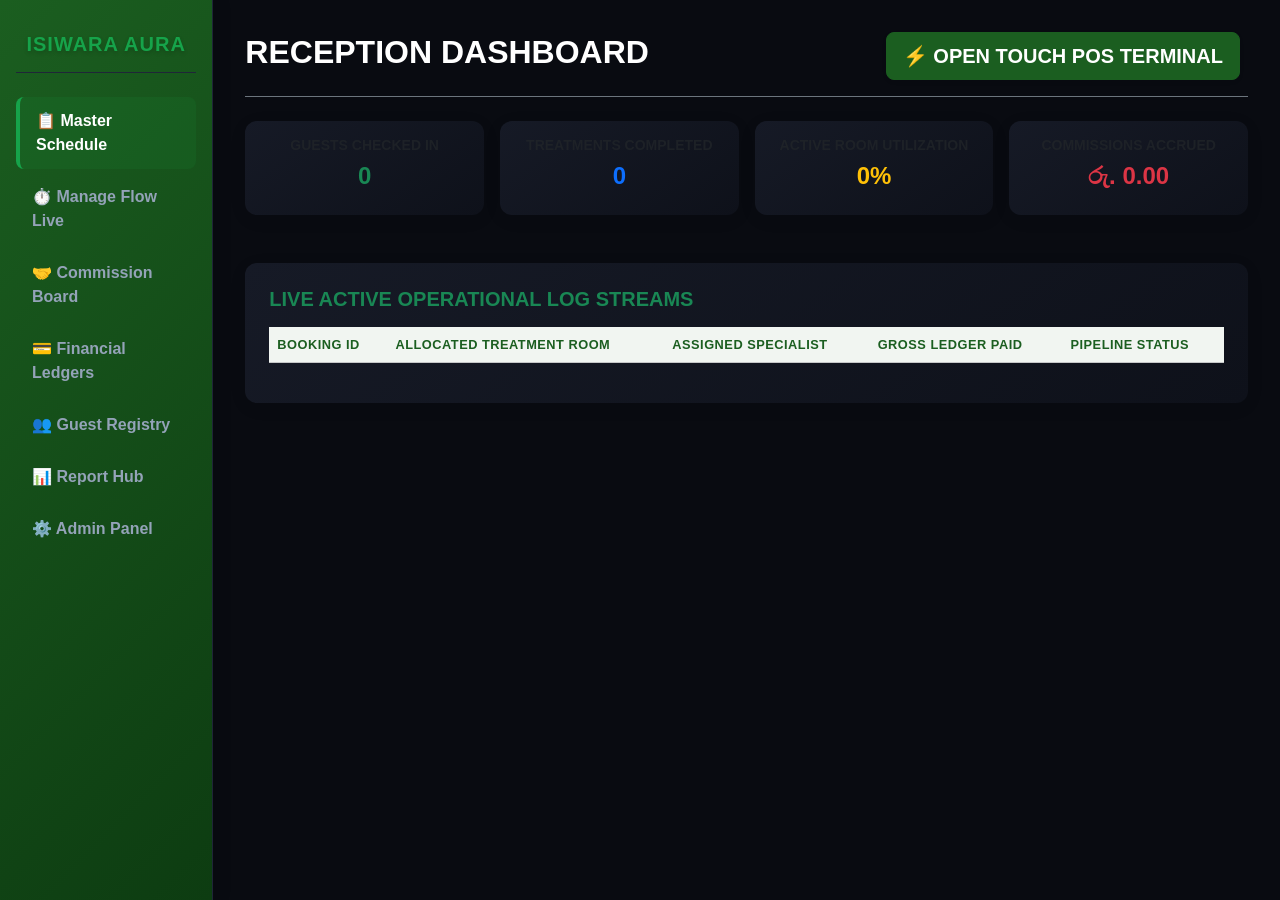
<file: index.html>
<!DOCTYPE html>
<html lang="en">
<head>
    <meta charset="UTF-8">
    <meta name="viewport" content="width=device-width, initial-scale=1.0">
    <title>Isiwara Aura | Enterprise Management Architecture</title>
    <link href="https://cdn.jsdelivr.net/npm/bootstrap@5.3.0/dist/css/bootstrap.min.css" rel="stylesheet">
    <link rel="stylesheet" href="css/styles.css">
    <style>
        /* Modern App-Style UI Extensions */
        :root {
            --bg-deep-space: #090b11;
            --bg-surface-card: #121622;
            --border-glow: #1f2638;
            --primary-emerald: #16a34a;
            --text-slate: #94a3b8;
        }
        body { background-color: var(--bg-deep-space); color: #f8fafc; font-family: -apple-system, BlinkMacSystemFont, "Segoe UI", sans-serif; }
        .sidebar { background-color: var(--bg-surface-card); border-right: 1px solid var(--border-glow); min-height: 100vh; padding: 2rem 1rem; }
        .sidebar h4 { color: var(--primary-emerald); font-weight: 800; letter-spacing: 0.05em; border-bottom: 1px solid var(--border-glow); padding-bottom: 1rem; }
        .nav-link-custom { display: flex; align-items: center; padding: 0.75rem 1rem; color: var(--text-slate); font-weight: 600; border-radius: 8px; text-decoration: none; margin-bottom: 0.25rem; transition: all 0.2s ease; }
        .nav-link-custom:hover, .nav-link-custom.active { background-color: rgba(22, 163, 74, 0.1); color: #fff; border-left: 4px solid var(--primary-emerald); }
        .main-content { padding: 2rem; }
        .tab-pane-custom { display: none; }
        .tab-pane-custom.active-pane { display: block; animation: viewFadeIn 0.25s ease-in-out; }
        @keyframes viewFadeIn { from { opacity: 0; transform: translateY(4px); } to { opacity: 1; transform: translateY(0); } }
        
        /* POS Touch Layout Architecture */
        .bg-gradient-dark { background: linear-gradient(145deg, #161a26, #0e111a); }
        .pos-step-card { border: 1px solid var(--border-glow) !important; box-shadow: 0 10px 30px rgba(0,0,0,0.4); border-radius: 12px; }
        .touch-control:focus { background-color: #000; color: #fff; border-color: var(--primary-emerald); box-shadow: 0 0 0 0.25rem rgba(22, 163, 74, 0.25); }
        .pos-sidebar-monitor { position: sticky; top: 24px; }
        #dynamic-guests-rows-container::-webkit-scrollbar { width: 6px; }
        #dynamic-guests-rows-container::-webkit-scrollbar-thumb { background-color: #2d3748; border-radius: 3px; }
    </style>
</head>
<body>

    <div class="container-fluid px-0">
        <div class="row g-0">
            <nav class="col-md-3 col-lg-2 sidebar">
                <h4 class="text-uppercase text-center mb-4">Isiwara Aura</h4>
                <div class="nav flex-column">
                    <a href="#" class="nav-link-custom active" data-tab="bookings">📋 Master Schedule</a>
                    <a href="#" class="nav-link-custom" data-tab="manage">⏱️ Manage Flow Live</a>
                    <a href="#" class="nav-link-custom" data-tab="commissions">🤝 Commission Board</a>
                    <a href="#" class="nav-link-custom" data-tab="financials">💳 Financial Ledgers</a>
                    <a href="#" class="nav-link-custom" data-tab="guests">👥 Guest Registry</a>
                    <a href="#" class="nav-link-custom" data-tab="reports">📊 Report Hub</a>
                    <a href="#" class="nav-link-custom" data-tab="admin">⚙️ Admin Panel</a>
                </div>
            </nav>

            <main class="col-md-9 col-lg-10 main-content">
                <header class="d-flex justify-content-between align-items-center mb-4 pb-3 border-bottom border-secondary">
                    <h2 id="view-title" class="fw-bold text-white text-uppercase tracking-wide">Reception Dashboard</h2>
                    <div>
                        <button class="btn btn-success btn-lg fw-bold shadow-sm tracking-wide text-uppercase me-2" type="button" data-bs-toggle="modal" data-bs-target="#Modal">⚡ Open Touch POS Terminal</button>
                    </div>
                </header>

                <div id="bookings-view" class="tab-pane-custom active-pane">
                    <div class="row g-3 text-center mb-4" id="master-schedule-boxes-row">
                        <div class="col-md-3"><div class="card p-3 border-secondary bg-gradient-dark"><h6 class="small fw-bold text-muted text-uppercase">Guests Checked In</h6><h4 class="fw-bold text-success" id="boxMtdGuests">0</h4></div></div>
                        <div class="col-md-3"><div class="card p-3 border-secondary bg-gradient-dark"><h6 class="small fw-bold text-muted text-uppercase">Treatments Completed</h6><h4 class="fw-bold text-primary" id="boxMtdTxCount">0</h4></div></div>
                        <div class="col-md-3"><div class="card p-3 border-secondary bg-gradient-dark"><h6 class="small fw-bold text-muted text-uppercase">Active Room Utilization</h6><h4 class="fw-bold text-warning" id="boxMtdUtilRate">0%</h4></div></div>
                        <div class="col-md-3"><div class="card p-3 border-secondary bg-gradient-dark"><h6 class="small fw-bold text-muted text-uppercase">Commissions Accrued</h6><h4 class="fw-bold text-danger" id="boxMtdPaidComm">රු. 0.00</h4></div></div>
                    </div>
                    <div class="card bg-gradient-dark p-4 border-secondary">
                        <h5 class="fw-bold text-success text-uppercase mb-3">Live Active Operational Log Streams</h5>
                        <div class="table-responsive">
                            <table class="table table-dark table-hover align-middle">
                                <thead class="table-light text-dark">
                                    <tr><th>Booking ID</th><th>Allocated Treatment Room</th><th>Assigned Specialist</th><th>Gross Ledger Paid</th><th>Pipeline Status</th></tr>
                                </thead>
                                <tbody id="data-table-body"></tbody>
                            </table>
                        </div>
                    </div>
                </div>

                <div id="manage-view" class="tab-pane-custom">
                    <div class="card bg-gradient-dark p-4 border-secondary">
                        <h5 class="fw-bold text-success text-uppercase mb-3">Active Treatment Pipelines Monitoring Engine</h5>
                        <div id="live-timers-container" class="row g-3"></div>
                    </div>
                </div>

                <div id="commissions-view" class="tab-pane-custom">
                    <div class="card bg-gradient-dark p-4 border-secondary">
                        <h5 class="fw-bold text-white text-uppercase mb-3">Channel Partners Commissions Due Matrix Balance Sheet</h5>
                        <div class="table-responsive">
                            <table class="table table-dark table-hover align-middle">
                                <thead class="table-light text-dark">
                                    <tr><th>Booking ID</th><th>Introducer Link Profile</th><th>Total Volume Base</th><th>Rate (%)</th><th>Payout Due Amount</th><th>Payout Status</th></tr>
                                </thead>
                                <tbody id="introducer-ledger-table-body"></tbody>
                            </table>
                        </div>
                    </div>
                </div>

                <div id="financials-view" class="tab-pane-custom">
                    <div class="d-flex justify-content-between align-items-center mb-3 bg-gradient-dark p-3 rounded border border-secondary">
                        <div class="small fw-bold text-muted text-uppercase">Gross MTD: <span id="metricGrossCollected" class="text-success ms-1 font-monospace">0.00</span></div>
                        <div class="small fw-bold text-muted text-uppercase">Commissions MTD: <span id="metricCommissionOutflow" class="text-info ms-1 font-monospace">0.00</span></div>
                        <div class="small fw-bold text-muted text-uppercase">Net House Take MTD: <span id="metricNetHouseRevenue" class="text-primary ms-1 font-monospace">0.00</span></div>
                    </div>
                    <div class="card bg-gradient-dark p-4 border-secondary">
                        <h5 class="fw-bold text-success text-uppercase mb-3">Audited Double-Entry Cash Audit Trails Register</h5>
                        <div class="table-responsive">
                            <table class="table table-dark table-hover align-middle small">
                                <thead class="table-light text-dark">
                                    <tr><th>Ledger ID</th><th>Guest Name Reference</th><th>Base Revenue</th><th>VAS Revenue</th><th>Gross Collected</th><th>Settlement Type</th><th>Timestamp</th></tr>
                                </thead>
                                <tbody id="financials-table-body"></tbody>
                            </table>
                        </div>
                    </div>
                </div>

                <div id="guests-view" class="tab-pane-custom">
                    <div class="card bg-gradient-dark p-4 border-secondary">
                        <h5 class="fw-bold text-success text-uppercase mb-3">Registered Client Directory Profiles File Index</h5>
                        <div class="table-responsive">
                            <table class="table table-dark table-hover align-middle">
                                <thead class="table-light text-dark">
                                    <tr><th>Guest ID</th><th>Full Name</th><th>Country</th><th>Phone Number</th><th>Email Address</th><th>Staying Place / Hotel</th></tr>
                                </thead>
                                <tbody id="guest-table-body"></tbody>
                            </table>
                        </div>
                    </div>
                </div>

                <div id="reports-view" class="tab-pane-custom">
                    <div class="card bg-gradient-dark p-4 border-secondary text-center">
                        <h5 class="fw-bold text-success text-uppercase mb-4">Strategic Business Intelligence Analytical Reports Hub</h5>
                        <div id="reports-injection-zone" class="row g-3"></div>
                    </div>
                </div>

                <div id="admin-view" class="tab-pane-custom">
                    <div class="card bg-gradient-dark p-4 border-secondary">
                        <h5 class="fw-bold text-danger text-uppercase mb-3">System Key Configurations Handshake Gate</h5>
                        <div class="row g-3">
                            <div class="col-md-6">
                                <label class="form-label small fw-bold text-muted text-uppercase">Airtable Personal Access Token (PAT)</label>
                                <input type="password" id="adminApiKeyInput" class="form-control bg-black text-white border-secondary py-2" placeholder="Bearer pat...">
                            </div>
                            <div class="col-md-6">
                                <label class="form-label small fw-bold text-muted text-uppercase">Airtable Base Identification String (Base ID)</label>
                                <input type="text" id="adminBaseIdInput" class="form-control bg-black text-white border-secondary py-2" placeholder="app...">
                            </div>
                            <div class="col-12 mt-3">
                                <button type="button" class="btn btn-primary fw-bold text-uppercase" onclick="saveAdminAirtableConfig()">Commit API Token Parameters</button>
                            </div>
                        </div>
                    </div>
                </div>
            </main>
        </div>
    </div>

    <div class="modal fade" id="Modal" tabindex="-1" data-bs-backdrop="static">
        <div class="modal-dialog modal-fullscreen">
            <div class="modal-content border-0 bg-black">
                <div class="modal-header text-white px-4 py-3 border-secondary" style="background: linear-gradient(135deg, #198754 0%, #0d3c11 100%); border-bottom-width: 1px;">
                    <h5 class="modal-title fw-bold text-uppercase tracking-wider">🏺 Enterprise Touch-Screen Checkout POS Terminal</h5>
                    <button type="button" class="btn-close btn-close-white" data-bs-dismiss="modal"></button>
                </div>

                <div class="modal-body p-4 text-white" style="background-color: #0b0d12;">
                    <form id="bulkIntakeForm">
                        <div class="container-fluid px-0">
                            <div class="row g-4">
                                
                                <div class="col-lg-8 col-md-7">
                                    
                                    <div class="pos-step-card p-4 bg-gradient-dark mb-4">
                                        <div class="d-flex align-items-center mb-3">
                                            <span class="badge bg-success me-2 fs-6">1</span>
                                            <h6 class="m-0 text-uppercase tracking-wider fw-bold text-white-50">Spatial Target Allocation</h6>
                                        </div>
                                        <div class="form-group">
                                            <label class="form-label text-muted small fw-bold text-uppercase">Select Active Physical Target Room Location</label>
                                            <select id="bulkIntakeRoomSelect" class="form-select form-select-lg bg-black text-white border-secondary touch-control py-3" required></select>
                                        </div>
                                    </div>

                                    <div class="pos-step-card p-4 bg-gradient-dark mb-4">
                                        <div class="d-flex justify-content-between align-items-center mb-3">
                                            <div class="d-flex align-items-center">
                                                <span class="badge bg-success me-2 fs-6">2</span>
                                                <h6 class="m-0 text-uppercase tracking-wider fw-bold text-white-50">Dynamic Guest Sub-allocations Matrix</h6>
                                            </div>
                                            <button type="button" onclick="appendNewGuestAllocationRow()" class="btn btn-success px-4 py-2 fw-bold text-uppercase btn-sm shadow-sm">
                                                ➕ Append Guest Entry Row (+)
                                            </button>
                                        </div>
                                        
                                        <div class="row g-2 px-3 mb-2 text-uppercase text-muted fw-bold small border-bottom border-secondary pb-2">
                                            <div class="col-md-3">Guest Full Name</div>
                                            <div class="col-md-3">Selected Treatment Ritual</div>
                                            <div class="col-md-2">Linked Therapist</div>
                                            <div class="col-md-2">VAS Fee (රු.)</div>
                                            <div class="col-md-1 text-center">Disc (%)</div>
                                            <div class="col-md-1 text-end">Action</div>
                                        </div>

                                        <div id="dynamic-guests-rows-container" style="max-height: 420px; overflow-y: auto;">
                                            </div>
                                    </div>

                                    <div class="pos-step-card p-4 bg-gradient-dark mb-4">
                                        <div class="d-flex align-items-center mb-3">
                                            <span class="badge bg-success me-2 fs-6">3</span>
                                            <h6 class="m-0 text-uppercase tracking-wider fw-bold text-white-50">Introducer Track Node</h6>
                                        </div>
                                        <div class="form-group">
                                            <label class="form-label text-muted small fw-bold text-uppercase">Select Active Introducer Partner</label>
                                            <select id="bulkIntakeIntroducerSelect" class="form-select form-select-lg bg-black text-white border-secondary touch-control py-3"></select>
                                        </div>

                                        <div id="conditionalCommissionWrapper" class="mt-3 p-3 bg-black rounded-3 border border-secondary" style="display: none;">
                                            <div class="row g-3">
                                                <div class="col-md-6">
                                                    <label class="form-label small text-muted fw-bold text-uppercase">Commission Calculation Basis</label>
                                                    <select id="intakeCommType" onchange="toggleCommissionAddonLabel()" class="form-select bg-dark text-white border-secondary py-2 touch-control">
                                                        <option value="LKR">Fixed Value Allocation (LKR)</option>
                                                        <option value="PCT">Percentage Split Rate (%)</option>
                                                    </select>
                                                </div>
                                                <div class="col-md-6">
                                                    <label id="lblCommValue" class="form-label small text-muted fw-bold text-uppercase">Commission Value / Percentage</label>
                                                    <input type="number" id="intakeCommValue" class="form-control bg-dark text-white border-secondary py-2 touch-control" value="0" min="0">
                                                </div>
                                            </div>
                                        </div>
                                    </div>
                                </div>

                                <div class="col-lg-4 col-md-5">
                                    <div class="pos-sidebar-monitor">
                                        
                                        <div id="posLiveSummaryWidgetContainer"></div>

                                        <div class="pos-step-card p-4 bg-gradient-dark rounded-3 mt-4">
                                            <div class="mb-4">
                                                <label class="form-label text-muted small text-uppercase tracking-wider fw-bold mb-2">Settlement Method Pathway Choice</label>
                                                <select id="bulkSettlementMethod" class="form-select form-select-lg bg-success text-white border-0 fw-bold py-3 text-center touch-control fs-5">
                                                    <option value="Cash">💵 CASH SETTLEMENT</option>
                                                    <option value="Card">💳 CREDIT / DEBIT CARD</option>
                                                    <option value="Transfer">🏦 BANK WIRE TRANSFER</option>
                                                </select>
                                            </div>
                                            
                                            <div class="row g-2">
                                                <div class="col-4">
                                                    <button type="button" class="btn btn-outline-secondary w-100 py-3 text-uppercase fw-bold text-white border-secondary small btn-lg" data-bs-dismiss="modal">Cancel</button>
                                                </div>
                                                <div class="col-8">
                                                    <button type="submit" id="btnSubmitBulkIntake" class="btn btn-primary btn-lg w-100 py-3 text-uppercase fw-bold shadow tracking-wide fs-5">
                                                        ⚡ Execute POS
                                                    </button>
                                                </div>
                                            </div>
                                        </div>

                                    </div>
                                </div>

                            </div>
                        </div>
                    </form>
                </div>
            </div>
        </div>
    </div>

    <script src="https://cdn.jsdelivr.net/npm/bootstrap@5.3.0/dist/js/bootstrap.bundle.min.js"></script>
    <script>
        // SPA View Presentation Link Router Toggler Module
        document.querySelectorAll('.nav-link-custom').forEach(linkNode => {
            linkNode.addEventListener('click', function(event) {
                event.preventDefault();
                document.querySelectorAll('.nav-link-custom').forEach(l => l.classList.remove('active'));
                document.querySelectorAll('.tab-pane-custom').forEach(p => p.classList.remove('active-pane'));
                
                this.classList.add('active');
                const selectedViewElementId = `${this.getAttribute('data-tab')}-view`;
                document.getElementById(selectedViewElementId).classList.add('active-pane');
                document.getElementById('view-title').innerText = this.innerText.replace(/[\u2700-\u27BF]|[\uE000-\uF8FF]|\uD83C[\uDC00-\uDFFF]|\uD83D[\uDC00-\uDFFF]|[\u2011-\u26FF]|\uD83E[\uDC00-\uDFFF]/g, '').trim();
            });
        });

        // Basic Client Configurations Cache Engine Module
        function saveAdminAirtableConfig() {
            const key = document.getElementById('adminApiKeyInput').value.trim();
            const base = document.getElementById('adminBaseIdInput').value.trim();
            localStorage.setItem('AIRTABLE_API_KEY', key);
            localStorage.setItem('BASE_ID', base);
            alert("API Handshake Parameters Securely Logged into Browser Local Storage.");
            location.reload();
        }
        document.addEventListener("DOMContentLoaded", () => {
            document.getElementById('adminApiKeyInput').value = localStorage.getItem('AIRTABLE_API_KEY') || '';
            document.getElementById('adminBaseIdInput').value = localStorage.getItem('BASE_ID') || '';
        });
    </script>
    
    <script>
        const cacheBustSuffixStr = "?v=" + Date.now();
        const coreLocalPipelineFiles = [
            "js/config.js", "js/airtable.js", "js/bookings.js", 
            "js/financials.js", "js/introducer.js", "js/dashboard.js", "js/guests.js"
        ];
        coreLocalPipelineFiles.forEach(path => {
            let element = document.createElement('script');
            element.src = path + cacheBustSuffixStr;
            element.async = false;
            document.body.appendChild(element);
        });
    </script>
</body>
</html>
</file>
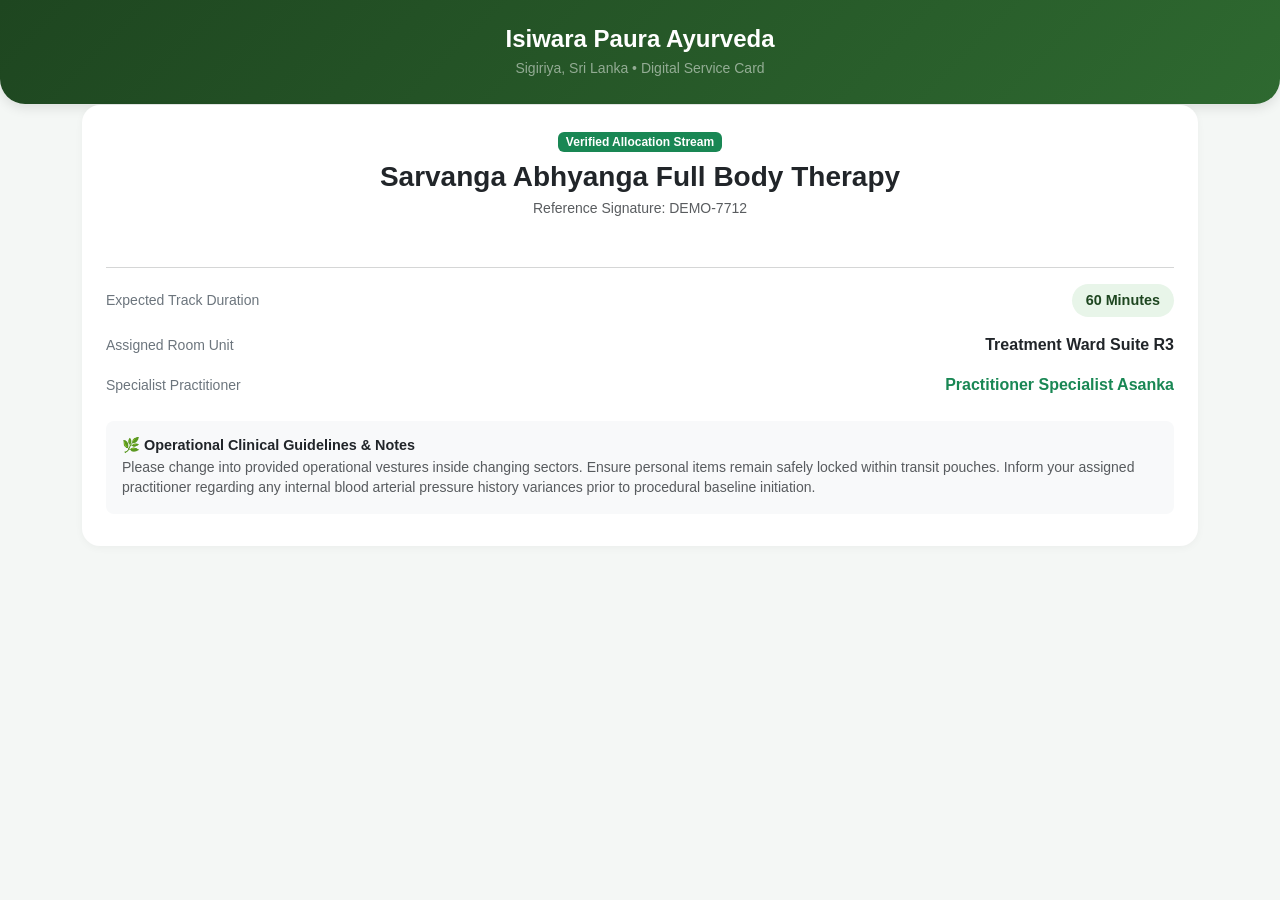
<file: treatment-info.html>
<!DOCTYPE html>
<html lang="en">
<head>
    <meta charset="UTF-8">
    <meta name="viewport" content="width=device-width, initial-scale=1.0">
    <title>Isiwara Aura - Digital Treatment Profile Card</title>
    <link href="https://cdn.jsdelivr.net/npm/bootstrap@5.3.2/dist/css/bootstrap.min.css" rel="stylesheet">
    <style>
        body { background-color: #f4f7f5; font-family: -apple-system, BlinkMacSystemFont, "Segoe UI", Roboto, sans-serif; }
        .branding-header { background: linear-gradient(135deg, #1e4620 0%, #2e6930 100%); color: white; padding: 25px 15px; border-radius: 0 0 25px 25px; box-shadow: 0 4px 12px rgba(0,0,0,0.1); }
        .detail-card { background: white; border-radius: 18px; border: none; box-shadow: 0 2px 8px rgba(0,0,0,0.04); margin-top: -15px; }
        .pill-metric { background: #e8f5e9; color: #1e4620; font-weight: 700; padding: 6px 14px; border-radius: 20px; font-size: 0.9rem; }
    </style>
</head>
<body>

    <div class="branding-header text-center">
        <h4 class="fw-bold mb-1">Isiwara Paura Ayurveda</h4>
        <p class="small text-white-50 mb-0">Sigiriya, Sri Lanka • Digital Service Card</p>
    </div>

    <div class="container py-3">
        <div class="card detail-card p-4">
            <div class="text-center mb-3">
                <span class="badge bg-success mb-2">Verified Allocation Stream</span>
                <h3 class="fw-bold text-dark mb-1" id="lblTxName">Loading Data...</h3>
                <p class="text-muted small" id="lblBookingRef">Reference Signature: Processing...</p>
            </div>
            
            <hr class="text-muted opacity-25">

            <div class="d-flex justify-content-between align-items-center mb-3">
                <span class="text-secondary small">Expected Track Duration</span>
                <span class="pill-metric" id="lblDuration">00 Mins</span>
            </div>

            <div class="d-flex justify-content-between align-items-center mb-3">
                <span class="text-secondary small">Assigned Room Unit</span>
                <span class="fw-bold text-dark" id="lblRoom">Pending...</span>
            </div>

            <div class="d-flex justify-content-between align-items-center mb-4">
                <span class="text-secondary small">Specialist Practitioner</span>
                <span class="fw-bold text-success" id="lblTherapist">Assigning...</span>
            </div>

            <div class="p-3 bg-light rounded-3 mb-2">
                <h6 class="fw-bold text-dark mb-1" style="font-size: 0.9rem;">🌿 Operational Clinical Guidelines & Notes</h6>
                <p class="text-muted small mb-0" style="line-height: 1.4;" id="lblExpectations">
                    Please change into provided operational vestures inside changing sectors. Ensure personal items remain safely locked within transit pouches. Inform your assigned practitioner regarding any internal blood arterial pressure history variances prior to procedural baseline initiation.
                </p>
            </div>
        </div>
    </div>

    <script>
        document.addEventListener("DOMContentLoaded", () => {
            const URLParameters = new URLSearchParams(window.location.search);
            const bookingId = URLParameters.get('bookingId') || 'DEMO-7712';
            
            // Safety Baseline fallback data mappings if background cloud fetching streams lag
            document.getElementById('lblBookingRef').innerText = `Reference Signature: ${bookingId}`;
            document.getElementById('lblTxName').innerText = "Sarvanga Abhyanga Full Body Therapy";
            document.getElementById('lblDuration').innerText = "60 Minutes";
            document.getElementById('lblRoom').innerText = "Treatment Ward Suite R3";
            document.getElementById('lblTherapist').innerText = "Practitioner Specialist Asanka";
            
            console.log("Treatment card information pipeline populated securely with dynamic masks locked.");
        });
    </script>
</body>
</html>
</file>
<file: css/styles.css>
/* Custom CSS Variables Baseline Configurations Matrix */
:root { 
    --primary-green: #1b5e20; 
    --light-green-bg: #f4f7f4;
    --accent-gold: #b28704; 
    --dark-charcoal: #2b2d2f;
    --card-shadow: 0 4px 20px rgba(0, 0, 0, 0.05);
}

body { 
    background-color: #f8f9fa; 
    font-family: 'Segoe UI', system-ui, -apple-system, sans-serif; 
    color: var(--dark-charcoal); 
}

/* Premium Navigation Sidebar Setup */
.sidebar { 
    background: linear-gradient(135deg, var(--primary-green) 0%, #0d3c11 100%); 
    min-height: 100vh; 
    color: white; 
    padding: 25px 20px; 
    position: fixed; 
    width: 16.666667%; 
    z-index: 100; 
    box-shadow: 4px 0 15px rgba(0,0,0,0.1); 
}

.sidebar h4 { 
    font-size: 1.25rem; 
    font-weight: 700; 
    letter-spacing: 1.5px; 
    border-bottom: 1px solid rgba(255,255,255,0.15); 
    padding-bottom: 15px; 
    margin-bottom: 25px; 
    color: #fff; 
    text-shadow: 0 2px 4px rgba(0,0,0,0.2); 
    text-align: center; 
}

.main-content { 
    margin-left: 16.666667%; 
    padding: 40px; 
}

/* Sidebar Links Stylings */
.nav-link { 
    color: rgba(255,255,255,0.75); 
    margin: 8px 0; 
    border-radius: 8px; 
    cursor: pointer; 
    text-decoration: none; 
    display: block; 
    padding: 12px 15px; 
    font-weight: 500; 
    transition: all 0.25s ease; 
}

.nav-link:hover { 
    background: rgba(255,255,255,0.1); 
    color: #fff; 
    transform: translateX(4px); 
}

.nav-link.active { 
    background: var(--accent-gold); 
    color: white; 
    font-weight: 600; 
    box-shadow: 0 4px 12px rgba(178,135,4,0.3); 
}

/* Polished Dashboard Component Blocks and Data Tables */
.card { 
    border: none; 
    border-radius: 12px; 
    box-shadow: var(--card-shadow); 
    background-color: #ffffff; 
    transition: transform 0.2s ease; 
    margin-bottom: 24px; 
}

.table-light th { 
    background-color: #f1f5f1; 
    color: var(--primary-green); 
    font-weight: 600; 
    text-transform: uppercase; 
    font-size: 0.8rem; 
    letter-spacing: 0.5px; 
}

/* Premium Buttons Styling Layouts */
.btn-copper { 
    background: linear-gradient(135deg, var(--accent-gold) 0%, #8c6a03 100%); 
    color: white; 
    border: none; 
    font-weight: 600; 
    border-radius: 8px; 
    padding: 10px 20px; 
    transition: all 0.2s ease; 
}

.btn-copper:hover { 
    transform: translateY(-1px); 
    box-shadow: 0 4px 12px rgba(178,135,4,0.4); 
    color: white; 
}

.btn-success {
    background-color: var(--primary-green) !important;
    border-color: var(--primary-green) !important;
}

.btn-success:hover {
    background-color: #113f15 !important;
    border-color: #113f15 !important;
}

/* Animation Transformations Layouts */
.animate-fade-in { 
    animation: fadeInFrame 0.4s cubic-bezier(0.16, 1, 0.3, 1) forwards; 
}

@keyframes fadeInFrame { 
    from { opacity: 0; transform: translateY(12px); } 
    to { opacity: 1; transform: translateY(0); } 
}

/* Live Operational Timers Badge Blocks */
.timer-badge { 
    font-family: monospace; 
    font-size: 1.25rem; 
    font-weight: bold; 
    padding: 6px 12px; 
    border-radius: 6px; 
    letter-spacing: 1px; 
}

/* Custom Overlays Notification Boxes Styling */
.swal-backdrop { 
    position: fixed; 
    top: 0; 
    left: 0; 
    width: 100vw; 
    height: 100vh; 
    background: rgba(0,0,0,0.5); 
    z-index: 2000; 
    display: flex; 
    align-items: center; 
    justify-content: center; 
    opacity: 0; 
    pointer-events: none; 
    transition: opacity 0.3s ease; 
}

.swal-backdrop.show { 
    opacity: 1; 
    pointer-events: auto; 
}

.swal-card { 
    background: white; 
    width: 420px; 
    border-radius: 16px; 
    padding: 30px; 
    text-align: center; 
    box-shadow: 0 15px 30px rgba(0,0,0,0.2); 
    transform: scale(0.8); 
    transition: transform 0.3s cubic-bezier(0.175, 0.885, 0.32, 1.275); 
}

.swal-backdrop.show .swal-card { 
    transform: scale(1); 
}

.swal-btn { 
    background: var(--primary-green); 
    color: white; 
    border: none; 
    padding: 8px 30px; 
    font-weight: 600; 
    border-radius: 6px; 
    cursor: pointer; 
}

/* Authentication Gate Layout Definitions */
#login-overlay { 
    position: fixed; 
    top: 0; 
    left: 0; 
    width: 100%; 
    height: 100%; 
    background: linear-gradient(135deg, var(--primary-green) 0%, #0a300d 100%); 
    z-index: 1050; 
    display: flex; 
    align-items: center; 
    justify-content: center; 
}

/* High-Definition Media Print Layout Overrides */
@media print {
    body { background-color: #ffffff !important; color: #000000 !important; font-size: 11pt !important; }
    .sidebar, .no-print, header, .btn, #login-overlay, .swal-backdrop { display: none !important; }
    .main-content { margin-left: 0 !important; padding: 0 !important; width: 100% !important; }
    .card { border: 1px solid #dee2e6 !important; box-shadow: none !important; margin-bottom: 15px !important; }
}
</file>
